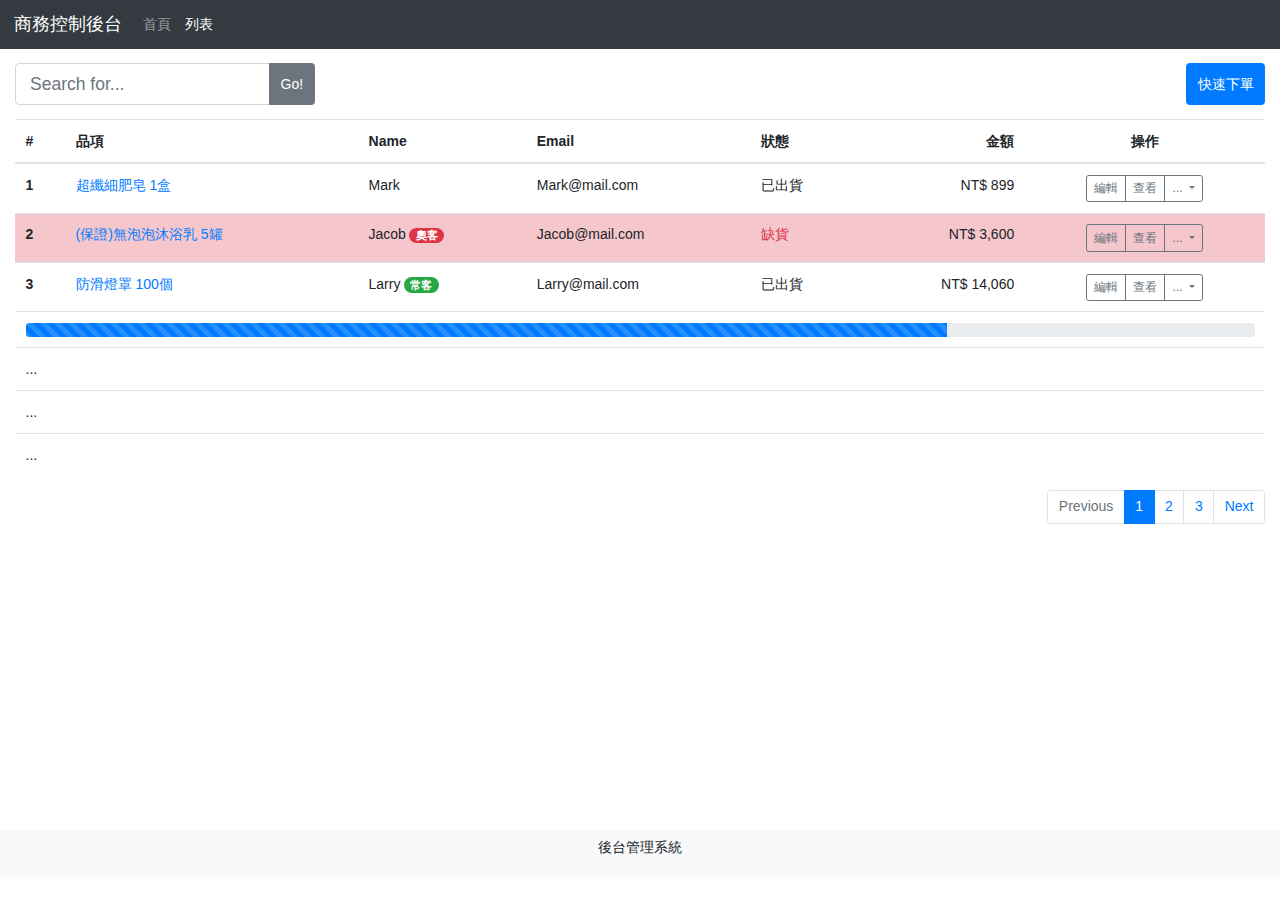
<file: form.html>
<!DOCTYPE html>
<html lang="en">

<head>
    <title>後台管理</title>
    <meta charset="utf-8">
    <meta name="viewport" content="width=device-width, initial-scale=1">
    <link rel="stylesheet" href="https://maxcdn.bootstrapcdn.com/bootstrap/4.1.3/css/bootstrap.min.css">
    <link rel="stylesheet" href="https://use.fontawesome.com/releases/v5.4.1/css/all.css" integrity="sha384-5sAR7xN1Nv6T6+dT2mhtzEpVJvfS3NScPQTrOxhwjIuvcA67KV2R5Jz6kr4abQsz"
        crossorigin="anonymous">
    <link rel="stylesheet" href="main.css">
</head>

<body>

    <nav class="navbar navbar-expand-lg navbar-dark bg-dark">
        <a class="navbar-brand" href="#">商務控制後台</a>
        <button class="navbar-toggler" type="button" data-toggle="collapse" data-target="#navbarSupportedContent"
            aria-controls="navbarSupportedContent" aria-expanded="false" aria-label="Toggle navigation">
            <span class="navbar-toggler-icon"></span>
        </button>

        <div class="collapse navbar-collapse" id="navbarSupportedContent">
            <ul class="navbar-nav mr-auto">
                <li class="nav-item">
                    <a class="nav-link" href="index.html">首頁<span class="sr-only">(current)</span></a>
                </li>
                <li class="nav-item active">
                    <a class="nav-link" href="#">列表</a>
                </li>
            </ul>
        </div>
    </nav>

    <section class="main">
        <div class="container-fluid my-3">
            <div class="d-flex">
                <form class="form-inline mr-auto">
                    <div class="input-group mb-0">
                        <input type="text" class="form-control form-control-lg" placeholder="Search for..." aria-label="Recipient's username"
                            aria-describedby="button-addon2" data-toggle="tooltip" data-placement="top" data-html="true"
                            title="<em>按下Enter快速搜尋</em>">
                        <div class="input-group-append">
                            <button class="btn btn-secondary" type="button" id="button-addon2">Go!</button>
                        </div>
                    </div>
                </form>
                <button type="button" class="btn btn-primary" data-toggle="modal" data-target="#cartModal"
                    data-whatever="快速下單" data-backdrop="static">快速下單</button>
            </div>
            <div class="mt-3">
                <table class="table table-hover table-responsive-sm">
                    <thead>
                        <tr>
                            <th scope="col" width="50">#</th>
                            <th scope="col">品項</th>
                            <th scope="col">Name</th>
                            <th scope="col">Email</th>
                            <th scope="col">狀態</th>
                            <th scope="col" class="text-right">金額</th>
                            <th scope="col" class="text-center">操作</th>
                        </tr>
                    </thead>
                    <tbody>
                        <tr>
                            <th scope="row">1</th>
                            <td class="text-primary">超纖細肥皂 1盒</td>
                            <td>Mark</td>
                            <td>Mark@mail.com</td>
                            <td>已出貨</td>
                            <td class="text-right">NT$ 899</td>
                            <td class="text-center">
                                <div class="btn-group btn-group-sm" role="group" aria-label="Button group with nested dropdown">
                                    <button type="button" class="btn btn-outline-secondary" data-toggle="modal"
                                        data-target="#cartModal" data-whatever="編輯 超纖細肥皂" data-backdrop="static">編輯</button>
                                    <button type="button" class="btn btn-outline-secondary">查看</button>


                                    <button id="btnGroupDrop1" type="button" class="btn btn-outline-secondary dropdown-toggle"
                                        data-toggle="dropdown" aria-haspopup="true" aria-expanded="false">
                                        ...
                                    </button>

                                </div>
                            </td>
                        </tr>
                        <tr class="table-danger">
                            <th scope="row">2</th>
                            <td class="text-primary">(保證)無泡泡沐浴乳 5罐</td>
                            <td>Jacob<span class="badge badge-pill badge-danger ml-1">奧客</span></td>
                            <td>Jacob@mail.com</td>
                            <td class="text-danger">缺貨</td>
                            <td class="text-right">NT$ 3,600</td>
                            <td class="text-center">
                                <div class="btn-group btn-group-sm" role="group" aria-label="Button group with nested dropdown">
                                    <button type="button" class="btn btn-outline-secondary" data-toggle="modal"
                                        data-target="#cartModal" data-whatever="編輯 (保證)無泡泡沐浴乳" data-backdrop="static">編輯</button>
                                    <button type="button" class="btn btn-outline-secondary">查看</button>


                                    <button id="btnGroupDrop2" type="button" class="btn btn-outline-secondary dropdown-toggle"
                                        data-toggle="dropdown" aria-haspopup="true" aria-expanded="false">
                                        ...
                                    </button>
                                    <div class="dropdown-menu" aria-labelledby="dropdownMenuReference">
                                        <a class="dropdown-item" href="#">Action</a>
                                        <a class="dropdown-item" href="#">Another action</a>
                                        <a class="dropdown-item" href="#">Something else here</a>
                                        <div class="dropdown-divider"></div>
                                        <a class="dropdown-item" href="#">Separated link</a>
                                    </div>

                                </div>
                            </td>
                        </tr>
                        <tr>
                            <th scope="row">3</th>
                            <td class="text-primary">防滑燈罩 100個</td>
                            <td>Larry<span class="badge badge-pill badge-success ml-1">常客</span></td>
                            <td>Larry@mail.com</td>
                            <td>已出貨</td>
                            <td class="text-right">NT$ 14,060</td>
                            <td class="text-center">
                                <div class="btn-group btn-group-sm" role="group" aria-label="Button group with nested dropdown">
                                    <button type="button" class="btn btn-outline-secondary" data-toggle="modal"
                                        data-target="#cartModal" data-whatever="編輯 防滑燈罩" data-backdrop="static">編輯</button>
                                    <button type="button" class="btn btn-outline-secondary">查看</button>


                                    <button id="btnGroupDrop3" type="button" class="btn btn-outline-secondary dropdown-toggle"
                                        data-toggle="dropdown" aria-haspopup="true" aria-expanded="false">
                                        ...
                                    </button>

                                </div>
                            </td>
                        </tr>
                        <tr>
                            <td colspan="7">
                                <div class="progress">
                                    <div class="progress-bar progress-bar-striped" role="progressbar" style="width: 75%"
                                        aria-valuenow="10" aria-valuemin="0" aria-valuemax="100"></div>
                                </div>
                            </td>
                        </tr>
                        <tr>
                            <td colspan="7">...</td>
                        </tr>
                        <tr>
                            <td colspan="7">...</td>
                        </tr>
                        <tr>
                            <td colspan="7">...</td>

                        </tr>
                    </tbody>
                </table>
            </div>
        </div>
        <nav aria-label="..." class="d-flex justify-content-end container-fluid">
            <ul class="pagination">
                <li class="page-item disabled">
                    <a class="page-link" href="#" tabindex="-1">Previous</a>
                </li>
                <li class="page-item active"><a class="page-link" href="#">1 <span class="sr-only">(current)</span></a></li>
                <li class="page-item">
                    <a class="page-link" href="#">2 </a>
                </li>
                <li class="page-item"><a class="page-link" href="#">3</a></li>
                <li class="page-item">
                    <a class="page-link" href="#">Next</a>
                </li>
            </ul>
        </nav>
    </section>


    <!-- Modal -->
    <div class="modal fade" id="cartModal" tabindex="-1" role="dialog" aria-labelledby="exampleModalLabel" aria-hidden="true">
        <div class="modal-dialog" role="document">
            <div class="modal-content">
                <div class="modal-header">
                    <h5 class="modal-title" id="exampleModalLabel">Modal title</h5>
                    <button type="button" class="close" data-dismiss="modal" aria-label="Close">
                        <span aria-hidden="true">&times;</span>
                    </button>
                </div>
                <div class="modal-body">
                    ...
                </div>
                <div class="modal-footer">
                    <button type="button" class="btn btn-secondary" data-dismiss="modal">Close</button>
                    <button type="button" class="btn btn-primary">Save changes</button>
                </div>
            </div>
        </div>
    </div>
    <footer class="container-fluid mt-4 text-center py-2 bg-light">
        <p>後台管理系統</p>
    </footer>

    <script src="https://ajax.googleapis.com/ajax/libs/jquery/3.3.1/jquery.min.js"></script>
    <script src="https://cdnjs.cloudflare.com/ajax/libs/popper.js/1.14.3/umd/popper.min.js"></script>
    <script src="https://maxcdn.bootstrapcdn.com/bootstrap/4.1.3/js/bootstrap.min.js"></script>

    <script>
        $(function () {
            $('[data-toggle="tooltip"]').tooltip();

            $('#cartModal').on('show.bs.modal', function (event) {
                var button = $(event.relatedTarget) // Button that triggered the modal
                var recipient = button.data('whatever') // Extract info from data-* attributes
                // If necessary, you could initiate an AJAX request here (and then do the updating in a callback).
                // Update the modal's content. We'll use jQuery here, but you could use a data binding library or other methods instead.
                var modal = $(this)
                modal.find('.modal-title').text(recipient)
                //   modal.find('.modal-body input').val(recipient)
            })
        })    
    </script>

</body>

</html>
</file>
<file: main.css>
html {
  font-size: 14px !important;
}

.main {
  min-height: calc(100vh - (49px + 49px + 42px + 14px));
}
</file>
